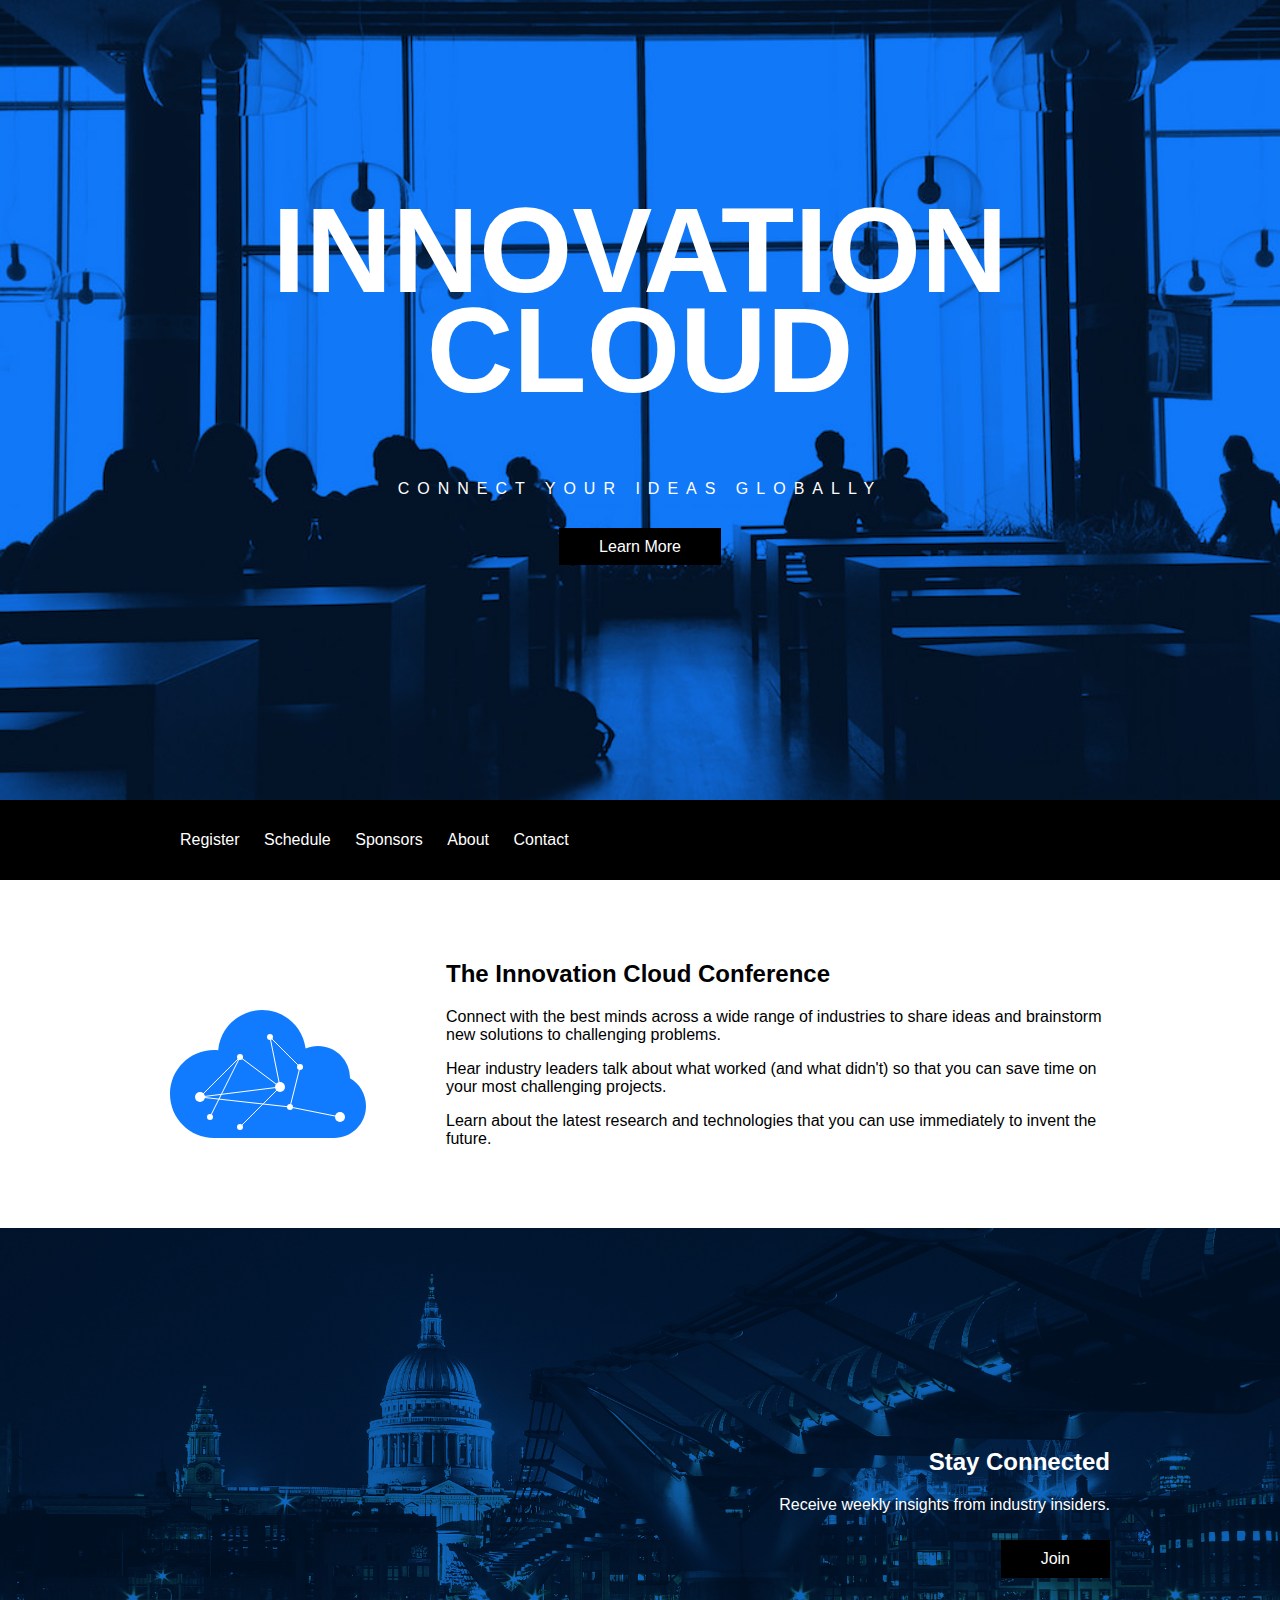
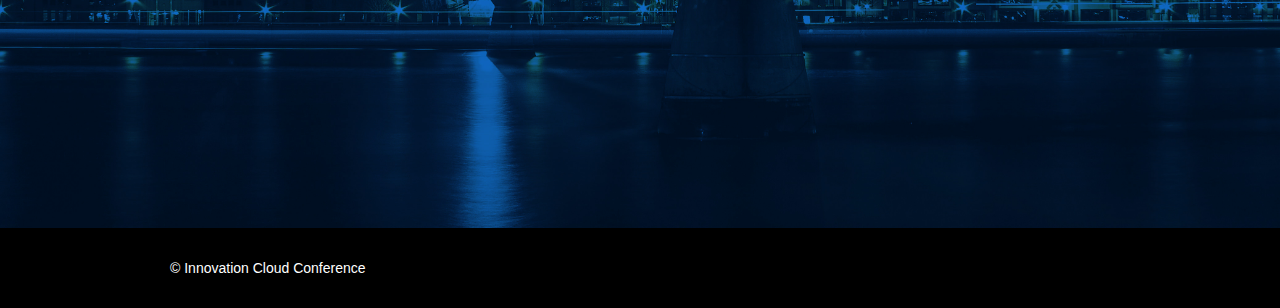
<file: Itmo/2/index.html>
<!DOCTYPE html>
<html>
  <head>
    <link rel="stylesheet" href="css/styles.css">
  </head>
  <body>
  	<div class="header">
  		<div class="container">
  			<h1>Innovation Cloud</h1>
  			<p>Connect your ideas globally</p>
  			<a class="btn" href="#">Learn More</a>
  		</div>
  	</div>

		<div class="nav">
			<div class="container">
  			<ul>
  				<li>Register</li>
  				<li>Schedule</li>
  				<li>Sponsors</li>
  				<li>About</li>
  				<li>Contact</li>
  			</ul>
  		</div>
		</div>

		<div class="main">
			<div class="container">
				<img src="images/cloud.svg" height="128" width="196">
				<h2>The Innovation Cloud Conference</h2>
  			<p>Connect with the best minds across a wide range of industries to share ideas and brainstorm new solutions to challenging problems.</p>
				<p>Hear industry leaders talk about what worked (and what didn't) so that you can save time on your most challenging projects.</p>
   			<p>Learn about the latest research and technologies that you can use immediately to invent the future.</p>
      </div>
    </div>

		<div class="jumbotron">
			<div class="container">
				<h2>Stay Connected</h2>
				<p>Receive weekly insights from industry insiders.</p>
			  <a class="btn" href="#">Join</a>
			</div>
		</div>

		<div class="footer">
			<div class="container">
				<p>&copy; Innovation Cloud Conference</p>
			</div>
		</div>
  </body>
</html>
</file>
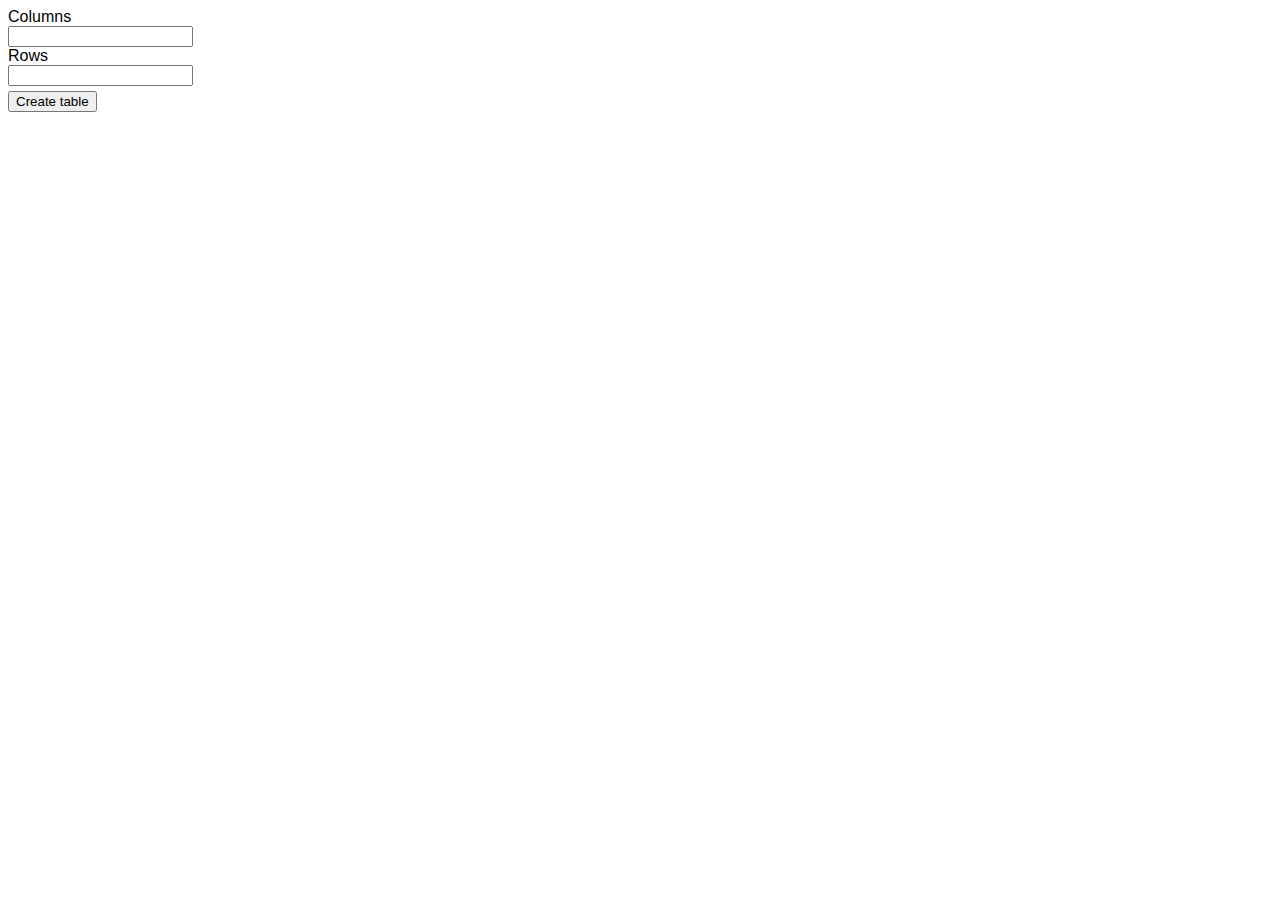
<file: Itmo/4/index.html>
﻿<!DOCTYPE html>
<html>

<head>
    <meta charset="UTF-8">
    <meta name="viewport" content="width=device-width, initial-scale=1.0">
    <meta http-equiv="X-UA-Compatible" content="ie=edge">
    <title>JS task2</title>
    <link rel="alternate" type="application/rss+xml"
          title="htmlbook.ru" href="http://htmlbook.ru/rss.xml">
    <link rel="shortcut icon" href="https://itmo.ru/pic/favicon.ico">
    <style>

        * {
            font-family: "Open Sans", sans-serif;
        }

        .function_panel {
            background-color: #F3F2F1;
            position: absolute;
            bottom: 0;
            left: 0;
            right: 0;
            padding: 8px 0 3px 0;
            box-shadow: 0 0 10px rgba(0, 0, 0, 0.5);
        }

        .function {
            min-width: 120px;
            height: 101px;
            border-right: 1px solid #DDDCDA;
            display: inline-block;
            vertical-align: top;
            margin-bottom: 5px;
            padding-left: 5px;
            padding-right: 5px;
        }

        .function input {
            width: 172px;
            display: block;
        }

        .function button, select {
            width: 100%;
            display: block;
        }

        p {
            margin: 0;
            font-size: 10px;
            text-align: center;
        }
    </style>
</head>

<body>
<script type="text/javascript" src="task2.js"></script>

</body>

</html>
</file>
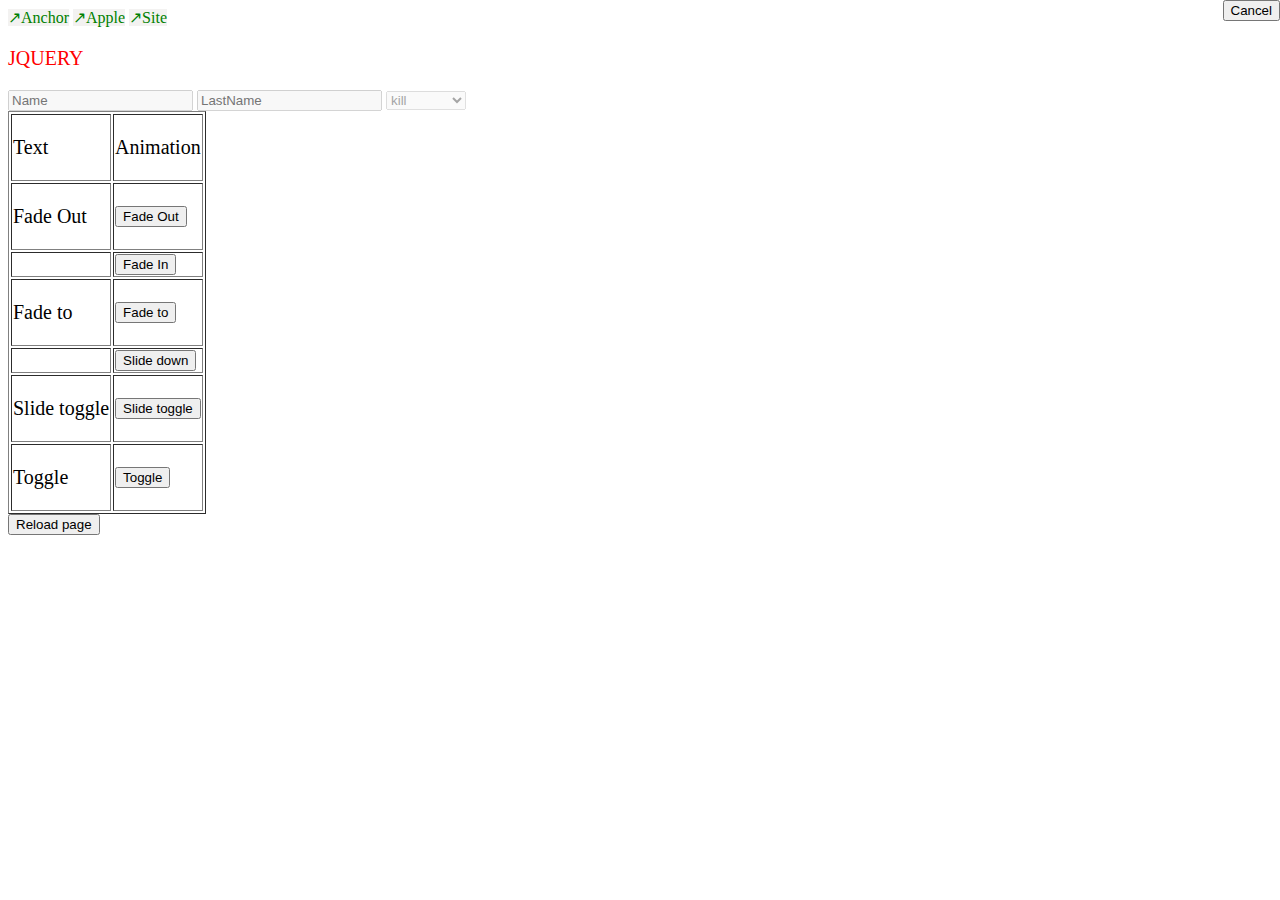
<file: Itmo/5/index.html>
﻿<!DOCTYPE html>
<html>
<head>
    <meta charset="utf-8">
    <title>jquery</title>
    <style>
        #cancel {
            position: absolute;
            top: 0;
            right: 0;
        }
    </style>
    <script src="https://ajax.googleapis.com/ajax/libs/jquery/2.2.0/jquery.min.js"></script>
</head>
<body>

<a class="anchor" id="first" href="http://www.w3.org/">Anchor</a>
<a class="anchor" href="http://www.icloud.com/">Apple</a>
<a class="anchor" href="http://www.google.com/">Site</a>

<p class="paragraph">JQUERY</p>
<form>
    <input type="text" name="name" placeholder="Name">
    <input type="text" name="surname" placeholder="LastName">
    <select>
        <option>kill</option>
        <option>let him go</option>
    </select>
</form>

<table border="1">
    <tr>
        <td>
            <p>Text</p>
        </td>
        <td>
            <p>Animation</p>
        </td>
    </tr>
    <tr>
        <td>
            <p>Fade Out</p>
        </td>
        <td>
            <button id="fadeOut">Fade Out</button>
        </td>
    </tr>
    <tr>
        <td>
            <p style="display: none;">Fade In</p>
        </td>
        <td>
            <button id="fadeIn">Fade In</button>
        </td>
    </tr>
    <tr>
        <td>
            <p>Fade to</p>
        </td>
        <td>
            <button id="fadeTo">Fade to</button>
        </td>
    </tr>
    <tr>
        <td>
            <p style="display: none;">Slide down</p>
        </td>
        <td>
            <button id="slideDown">Slide down</button>
        </td>
    </tr>
    <tr>
        <td>
            <p>Slide toggle</p>
        </td>
        <td>
            <button id="slideToggle">Slide toggle</button>
        </td>
    </tr>
    <tr>
        <td>
            <p>Toggle</p>
        </td>
        <td>
            <button id="toggle">Toggle</button>
        </td>
    </tr>
</table>

<button id="ajax">Reload page</button>

<script type="text/javascript" src="jQ.js"></script>
</body>
</html>
</file>
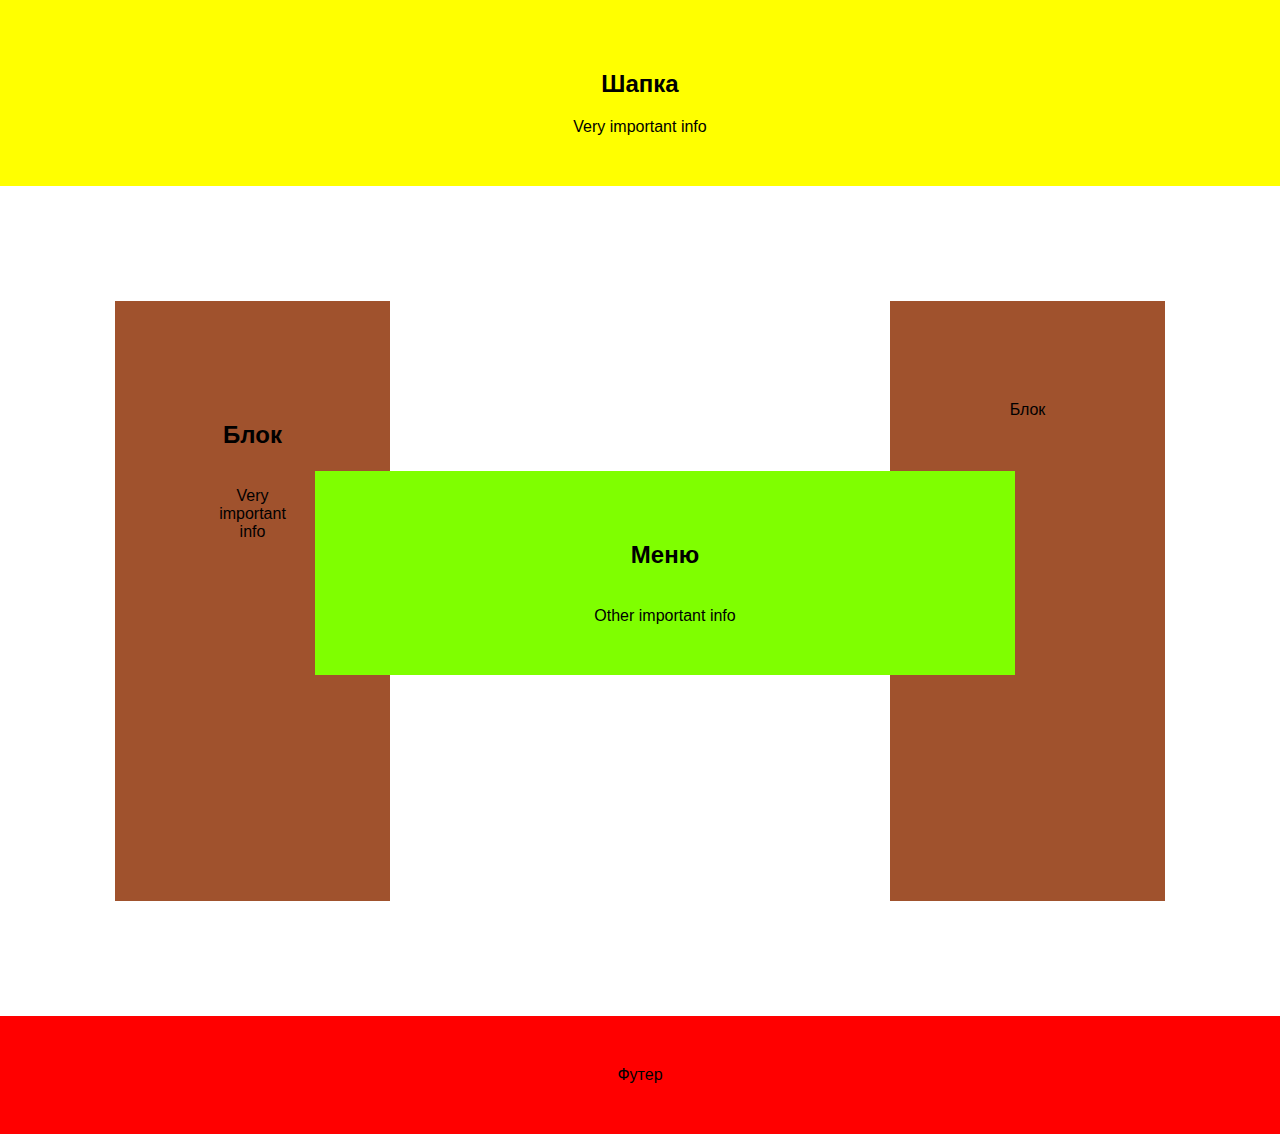
<file: Itmo/1/Site.html>
﻿<!DOCTYPE html>
<html>
    <head>
        <meta charset="utf-8">
        <title>HTML + CSS</title>
        <style>

html, body {
    margin: 0;
    padding: 0;
    font-family: verdana, arial, sans-serif;
}

header {
    text-align: center;
    background-color: #ffff00;
    padding: 50px;
}

main {
    display: flex;
    flex-direction: row;
	margin:115px;
}
footer {
    text-align: center;
    background-color: #ff0000;
    padding: 50px;
	
}
#leftSidebar{
    text-align: center;
    background-color: #a0522d;
    width: 450px;
    height: 400px;
    padding: 100px;
}
#rightSidebar{
    text-align: center;
    background-color: #a0522d;
    width: 450px;
    height: 400px;
    padding: 100px;
	margin-left:500px;
}
#menu{
    position: absolute;
    text-align: center;
    background-color: #7fff00;
    width: 600px;
	margin-top:170px;
	margin-left:200px;
    padding: 50px;
}
        </style>
    </head>
    <body>
        <header><h2>Шапка</h2> Very important info</header>
		<main>
        <div id="leftSidebar"><h2>Блок</h2> <br /> Very important info</div>
        <div id="menu"><h2>Меню</h2> <br />Other important info</div>
        <div id="rightSidebar">Блок</div>
		</main>
        <footer>Футер</footer>
    </body>
</html>
</file>
<file: Itmo/2/css/styles.css>
html, body {
	margin: 0;
	padding: 0;
}

body {
	font-family: 'Roboto', sans-serif;
	font-weight: 100;
}

.container {
	margin: 0 auto;
	max-width: 940px; 
	padding: 0 10px;
}

.header {
  background: url("../images/bg.jpg") no-repeat center center; 
  background-size: cover;
  height: 800px;
  text-align: center; 
}

.header .container {
	position: relative;
	top: 200px;
}

.header h1 {
	color: #fff;
	line-height: 100px; 
	font-size: 80px;
	margin-top: 0;
	margin-bottom: 80px;
	text-transform: uppercase; 
}

@media (min-width:850px) {
	.header h1 {
		font-size: 120px;
	}
}



.header p {
	color: #fff;
	font-weight: 500;
	letter-spacing: 8px;
	margin-bottom: 40px;
	margin-top: 0;
	text-transform: uppercase; 
}

.btn {
	color: #fff;
	background: #000;
	padding: 10px 40px;
	text-decoration: none; 
	transition: background .5s; 
}

.nav { 
	background: #000;
	height: 80px; 
	width: 100%;
}

.nav ul {
	height: 80px;
	list-style: none;
	margin: 0 auto; 
	padding: 0;
}

.nav ul li {
	color: #fff;
	display: inline-block; 
	height: 80px;
	line-height: 80px; 
	list-style: none;
	padding: 0 10px;
	transition: background .5s; 
}

.btn:hover, .nav ul li:hover {
	background: #117bff;
	cursor: pointer; 
	transition: background .5s;  
}

.main .container {
	margin: 80px auto;
}

.main img {
	float: left;
	margin: 50px 80px 50px 0;
}

.jumbotron {
	background: url("../images/jumbotron_bg.jpg") center center;
	background-size: cover;
	height: 600px; 
}

.jumbotron .container {
	position: relative;
	top: 220px;
}

.jumbotron h2 {
	color: #fff;
	text-align: right; 
}

.jumbotron p {
	color: #fff; 
	text-align: right; 
}

.jumbotron .btn {
	margin: 10px 0 0;
	float: right; 
}

.footer { 
	background: #000;
	height: 80px; 
}

.footer p { 
	color: #fff;
	font-size: 14px;  
	height: 80px; 
	line-height: 80px;
	margin: 0;  
}

@media (max-width: 500px) {
  .header h1 {
    font-size: 50px;
    line-height: 64px;
  }

  .main, .jumbotron {
    padding: 0 30px;
  }

  .main img {
    width: 100%;
  }
}
</file>
